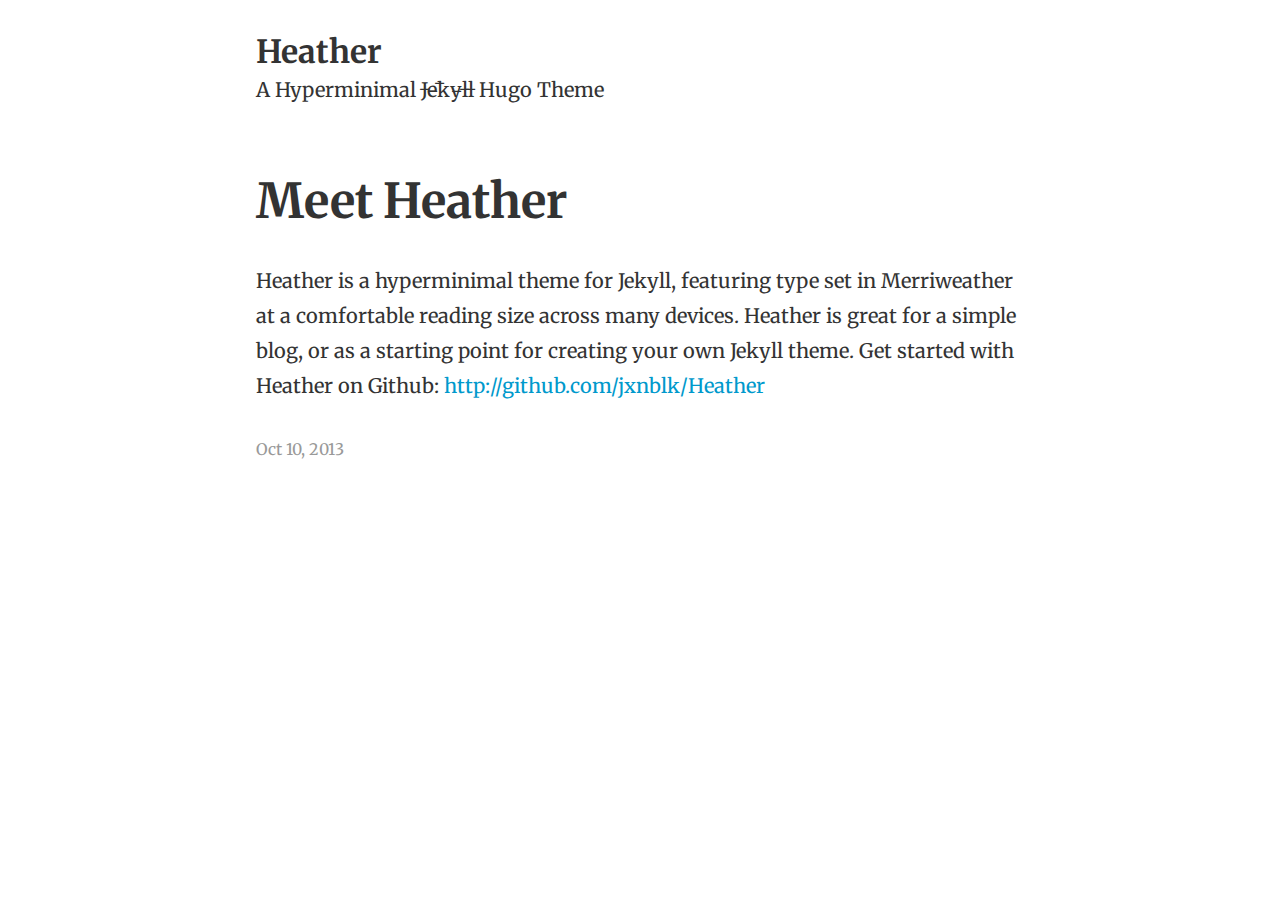
<file: posts/meet-heather/index.html>
<!doctype html> 
<html lang="en-us"> 
<head>
  <meta charset="utf-8">
  <title>Heather</title>
  <meta name="author" content="">
  <meta name="description" content="A Hyperminimal J̶e̶k̶y̶l̶l̶ Hugo Theme">
  <meta name="viewport" content="width=device-width, initial-scale=1">
  
  
  <link rel="icon" href="//hbpasti.github.io/heather-hugo/favicon.png" />
  <link rel="apple-touch-icon-precomposed" href="//hbpasti.github.io/heather-hugo/apple-touch-icon.png" />
  
  
  <link rel="stylesheet" href="//hbpasti.github.io/heather-hugo/style.css" />
  <link href='//fonts.googleapis.com/css?family=Merriweather:400,700' rel='stylesheet' type='text/css'>

</head>
<body>

  <div class="wrap">
    <header class="mb">
      <h1 class="h2 m-0"><a href="//hbpasti.github.io/heather-hugo">Heather</a></h1>
      <p>A Hyperminimal J̶e̶k̶y̶l̶l̶ Hugo Theme</p>
    </header>


<main>
<article class="post">
  <h1><a href="//hbpasti.github.io/heather-hugo//hbpasti.github.io/heather-hugo/posts/meet-heather/" title="Meet Heather">Meet Heather</a></h1>
  <p>Heather is a hyperminimal theme for Jekyll, featuring type set in Merriweather at a comfortable reading size across many devices. Heather is great for a simple blog, or as a starting point for creating your own Jekyll theme. Get started with Heather on Github: <a href="http://github.com/jxnblk/Heather">http://github.com/jxnblk/Heather</a></p>

  <p class="small gray"><time datetime="2013-10-120">Oct 10, 2013</time></p>
</article>
</main>
</div>
</body>
</html>
</file>
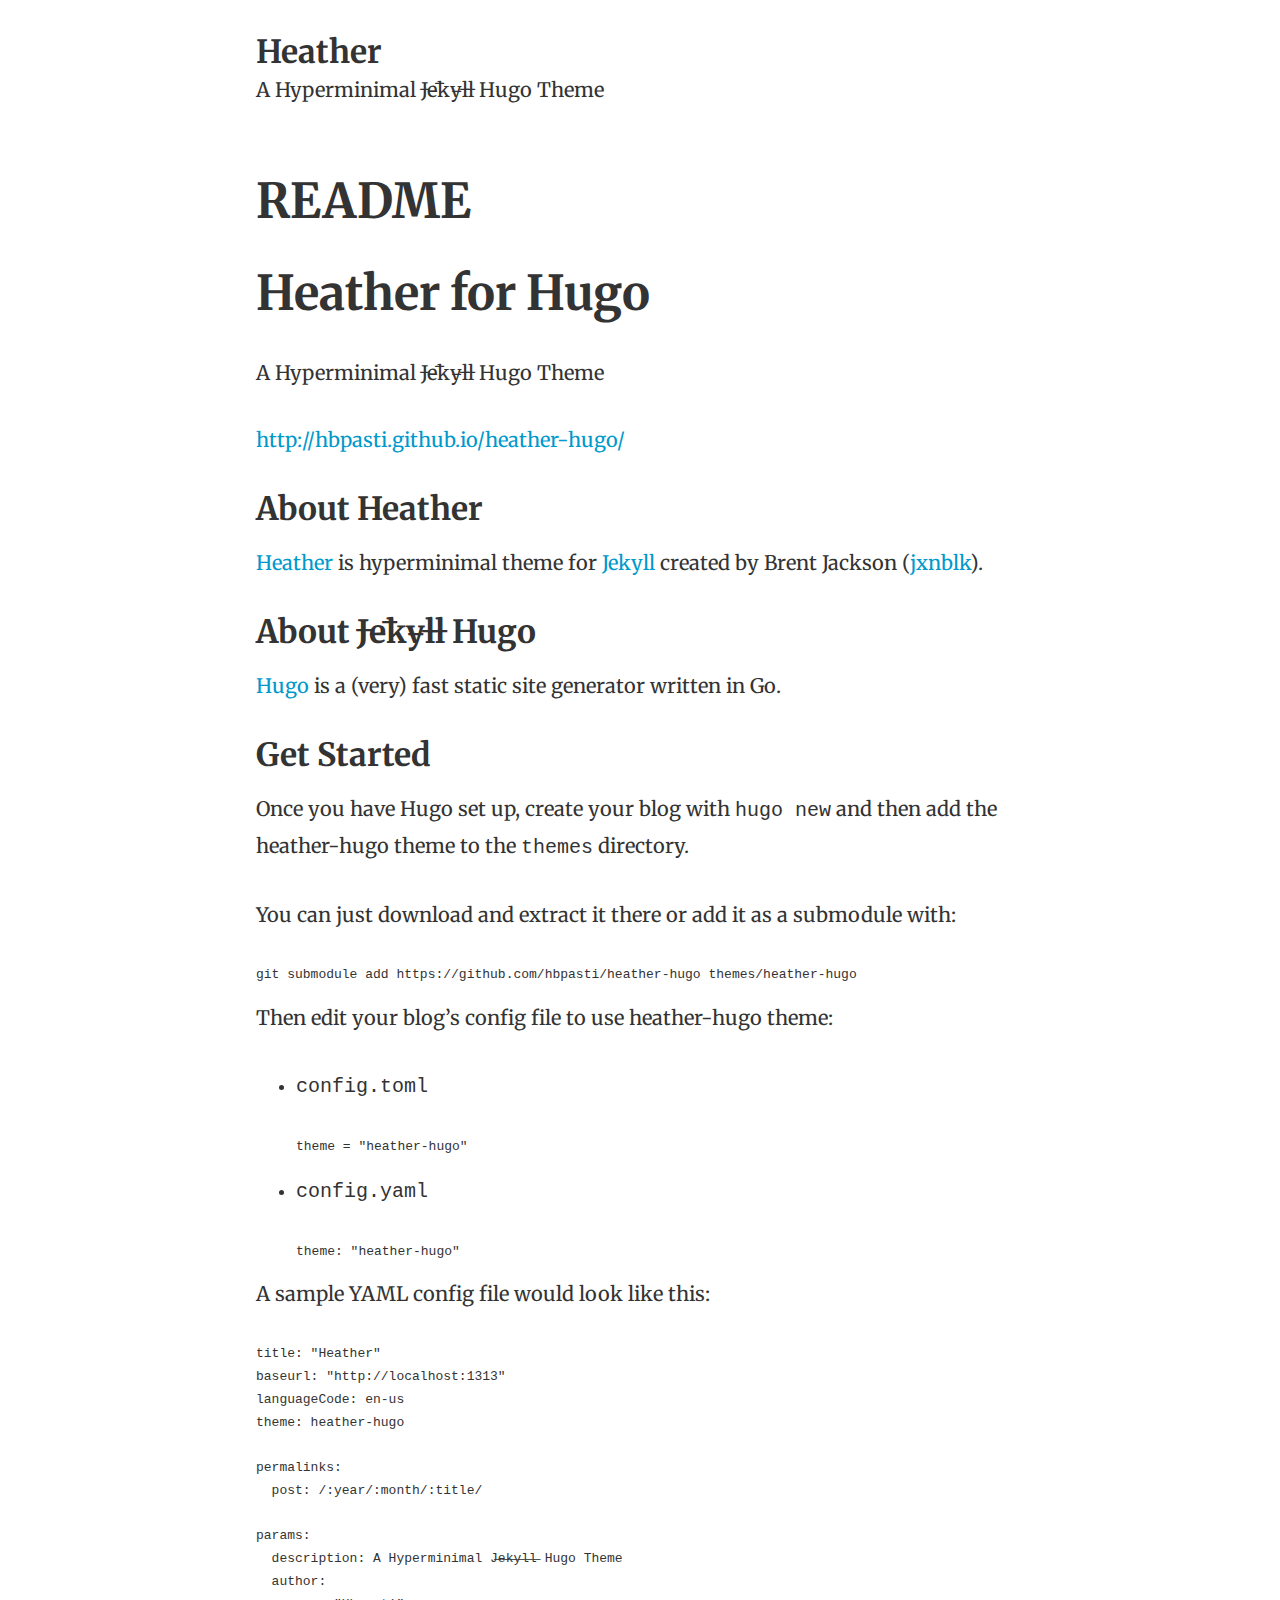
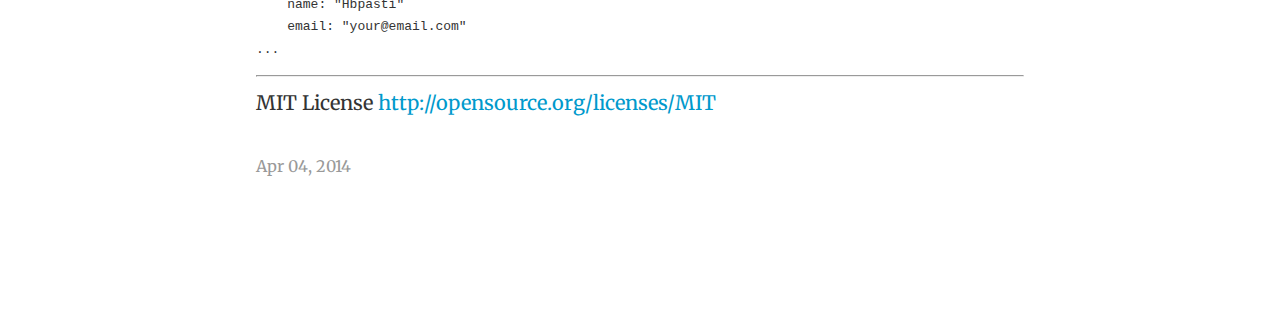
<file: posts/README/index.html>
<!doctype html> 
<html lang="en-us"> 
<head>
  <meta charset="utf-8">
  <title>Heather</title>
  <meta name="author" content="">
  <meta name="description" content="A Hyperminimal J̶e̶k̶y̶l̶l̶ Hugo Theme">
  <meta name="viewport" content="width=device-width, initial-scale=1">
  
  
  <link rel="icon" href="//hbpasti.github.io/heather-hugo/favicon.png" />
  <link rel="apple-touch-icon-precomposed" href="//hbpasti.github.io/heather-hugo/apple-touch-icon.png" />
  
  
  <link rel="stylesheet" href="//hbpasti.github.io/heather-hugo/style.css" />
  <link href='//fonts.googleapis.com/css?family=Merriweather:400,700' rel='stylesheet' type='text/css'>

</head>
<body>

  <div class="wrap">
    <header class="mb">
      <h1 class="h2 m-0"><a href="//hbpasti.github.io/heather-hugo">Heather</a></h1>
      <p>A Hyperminimal J̶e̶k̶y̶l̶l̶ Hugo Theme</p>
    </header>


<main>
<article class="post">
  <h1><a href="//hbpasti.github.io/heather-hugo//hbpasti.github.io/heather-hugo/posts/README/" title="README">README</a></h1>
  

<h1 id="heather-for-hugo:04c6e90faac2675aa89e2176d2eec7d8">Heather for Hugo</h1>

<p>A Hyperminimal J̶e̶k̶y̶l̶l̶ Hugo Theme</p>

<p><a href="http://hbpasti.github.io/heather-hugo/">http://hbpasti.github.io/heather-hugo/</a></p>

<h2 id="about-heather:04c6e90faac2675aa89e2176d2eec7d8">About Heather</h2>

<p><a href="//jxnblk.com/Heather/">Heather</a> is hyperminimal theme
for <a href="//jekyllrb.com">Jekyll</a> created by Brent Jackson
(<a href="//jxnblk.com/">jxnblk</a>).</p>

<h2 id="about-j-e-k-y-l-l-hugo:04c6e90faac2675aa89e2176d2eec7d8">About J̶e̶k̶y̶l̶l̶ Hugo</h2>

<p><a href="//gohugo.io">Hugo</a> is a (very) fast static site generator written in Go.</p>

<h2 id="get-started:04c6e90faac2675aa89e2176d2eec7d8">Get Started</h2>

<p>Once you have Hugo set up, create your blog with <code>hugo new</code> and then
add the heather-hugo theme to the <code>themes</code> directory.</p>

<p>You can just download and extract it there or add it as a submodule
with:</p>

<pre><code>git submodule add https://github.com/hbpasti/heather-hugo themes/heather-hugo
</code></pre>

<p>Then edit your blog&rsquo;s config file to use heather-hugo theme:</p>

<ul>
<li><p><code>config.toml</code></p>

<pre><code class="language-toml">theme = &quot;heather-hugo&quot;
</code></pre></li>

<li><p><code>config.yaml</code></p>

<pre><code class="language-yaml">theme: &quot;heather-hugo&quot;
</code></pre></li>
</ul>

<p>A sample YAML config file would look like this:</p>

<pre><code>title: &quot;Heather&quot;
baseurl: &quot;http://localhost:1313&quot;
languageCode: en-us
theme: heather-hugo

permalinks:
  post: /:year/:month/:title/

params:
  description: A Hyperminimal J̶e̶k̶y̶l̶l̶ Hugo Theme
  author: 
    name: &quot;Hbpasti&quot;
    email: &quot;your@email.com&quot;
...
</code></pre>

<hr />

<p>MIT License
<a href="http://opensource.org/licenses/MIT">http://opensource.org/licenses/MIT</a></p>

  <p class="small gray"><time datetime="2014-04-120">Apr 04, 2014</time></p>
</article>
</main>
</div>
</body>
</html>
</file>
